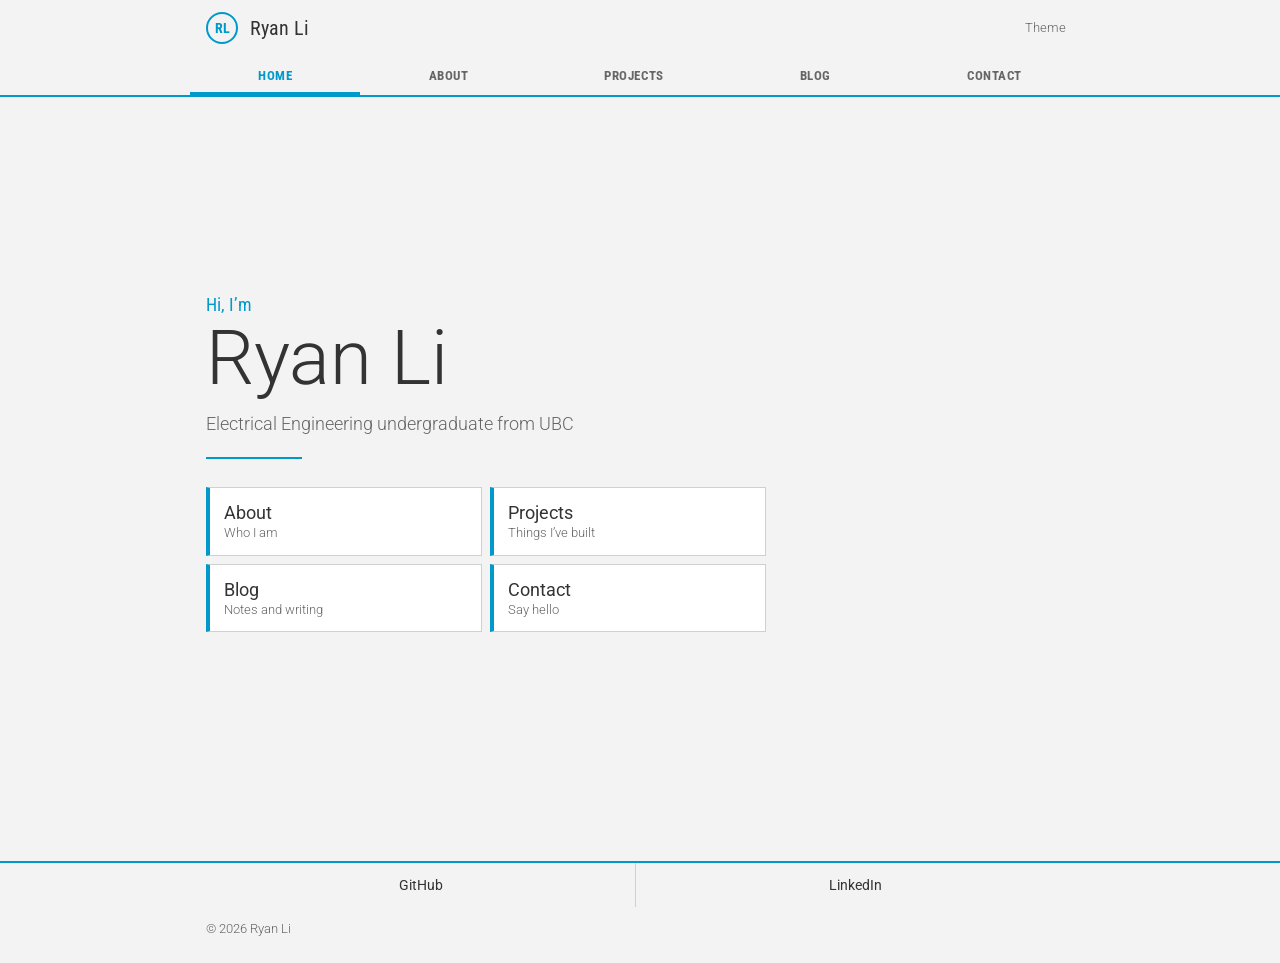
<file: index.html>
<!DOCTYPE html>
<html lang="en">
<head>
<meta charset="utf-8">
<meta name="viewport" content="width=device-width, initial-scale=1, viewport-fit=cover">
<title>Portfolio</title>
<link href="https://fonts.googleapis.com/css2?family=Roboto:wght@300;400;500&family=Roboto+Condensed:wght@400;700&display=swap" rel="stylesheet">
<link rel="stylesheet" href="styles.css">
</head>
<body>
<!-- Page shell. Text and sections are generated from content.js by app.js. -->
<header class="bar">
  <div class="title">
    <div class="logo" id="logo" aria-hidden="true"></div>
    <h1 id="site-name"></h1>
    <button class="theme" id="theme" type="button" aria-expanded="false" aria-controls="panel">Theme</button>
  </div>
  <div class="panel" id="panel" hidden>
    <h4>Mode</h4>
    <button class="pbtn" id="mode" type="button">System</button>
    <h4>Accent color</h4>
    <div class="swatches" id="swatches"></div>
    <label class="custom">Custom <input type="color" id="custom" value="#33b5e5"></label>
    <button class="pbtn" id="reset" type="button">Reset</button>
  </div>
  <nav class="tabs" id="tabs" role="tablist" aria-label="Sections"></nav>
</header>
<main id="main"></main>
<footer id="footer"></footer>

<script src="content.js"></script>
<script src="theme.js"></script>
<script src="app.js"></script>
</body>
</html>
</file>
<file: styles.css>
/* styles.css: colors live in the :root tokens (dark default, light overrides).
   Sections: action bar + tabs, home, lists, skills, buttons, theme panel, footer. */
:root{
  --bg:#000; --surface:#1a1a1a; --surface2:#262626; --line:#333; --text:#fff; --muted:#a8a8a8;
  --blue:#33b5e5; --blue-dark:#0099cc; --glow:rgba(51,181,229,.25);
  box-sizing:border-box; padding-top:env(safe-area-inset-top,0px); padding-bottom:env(safe-area-inset-bottom,0px);
  color-scheme:dark;
}
@media (prefers-color-scheme:light){
  :root:not([data-theme="dark"]){--bg:#f3f3f3;--surface:#fff;--surface2:#e5e5e5;--line:#d0d0d0;--text:#333;--muted:#666;--blue:#0099cc;--blue-dark:#33b5e5;--glow:rgba(0,153,204,.2);color-scheme:light}
}
:root[data-theme="light"]{--bg:#f3f3f3;--surface:#fff;--surface2:#e5e5e5;--line:#d0d0d0;--text:#333;--muted:#666;--blue:#0099cc;--blue-dark:#33b5e5;--glow:rgba(0,153,204,.2);color-scheme:light}
*{box-sizing:border-box}
html{scroll-padding-top:calc(env(safe-area-inset-top,0px) + 100px)}
body{margin:0;background:var(--bg);color:var(--text);font:300 16px/1.5 Roboto,"Helvetica Neue",Arial,sans-serif}
body::before{content:"";position:fixed;inset:0 0 auto;height:env(safe-area-inset-top,0px);background:var(--bg);z-index:10}
a{color:var(--blue);text-decoration:none}

/* Action bar + tabs */
.bar{position:sticky;top:env(safe-area-inset-top,0px);z-index:9;background:var(--bg);border-bottom:2px solid var(--blue)}
.title{display:flex;align-items:center;gap:12px;height:56px;padding:0 16px;max-width:900px;margin:0 auto}
.logo{width:32px;height:32px;border:2px solid var(--blue);border-radius:50%;display:grid;place-items:center;font:700 14px "Roboto Condensed",Roboto,sans-serif;color:var(--blue)}
.title h1{font:400 20px "Roboto Condensed",Roboto,sans-serif;margin:0;flex:1}
.theme{background:none;border:0;color:var(--muted);font:inherit;font-size:13px;cursor:pointer;padding:8px}
.theme:hover,.theme:focus-visible{color:var(--blue)}
.tabs{display:flex;max-width:900px;margin:0 auto;overflow-x:auto;scrollbar-width:none}
.tabs a{flex:1 0 auto;text-align:center;padding:12px 16px 9px;font:700 13px "Roboto Condensed",Roboto,sans-serif;letter-spacing:.04em;text-transform:uppercase;color:var(--muted);border-bottom:3px solid transparent}
.tabs a:hover{background:var(--glow)}
.tabs a[aria-selected="true"]{color:var(--blue);border-bottom-color:var(--blue)}
a:focus-visible,button:focus-visible{outline:2px solid var(--blue);outline-offset:-2px}

main{max-width:900px;margin:0 auto;padding:16px}
section{display:none}
section.on{display:block}

/* Holo section header: blue caps with blue rule */
h2{font:700 14px "Roboto Condensed",Roboto,sans-serif;text-transform:uppercase;letter-spacing:.04em;color:var(--blue);margin:28px 0 12px;padding-bottom:4px;border-bottom:2px solid var(--blue)}
h2:first-child{margin-top:8px}

.hero{display:flex;gap:20px;align-items:center;padding:8px 0 4px}
.avatar{width:250px;height:250px;flex:none;background:var(--surface2);border:1px solid var(--line);display:grid;place-items:center;font:300 40px Roboto,sans-serif;color:var(--blue)}
.hero h3{font:300 34px/1.1 Roboto,sans-serif;margin:0 0 4px}
.hero p{margin:0;color:var(--muted)}
p{max-width:65ch}

/* Home */
.home{min-height:calc(100vh - 200px);display:flex;flex-direction:column;justify-content:center;padding:24px 0}
.home .hi{color:var(--blue);font:400 18px "Roboto Condensed",Roboto,sans-serif;margin:0 0 4px}
.home h3{font:300 clamp(40px,10vw,76px)/1.05 Roboto,sans-serif;margin:0 0 12px}
.home .role{color:var(--muted);font-size:18px;margin:0 0 20px;max-width:40ch}
.home hr{border:0;border-top:2px solid var(--blue);width:96px;margin:0 0 28px}
.tiles{display:grid;grid-template-columns:repeat(2,1fr);gap:8px;max-width:560px}
.tile{display:block;background:var(--surface);border:1px solid var(--line);border-left:4px solid var(--blue);padding:14px 14px 12px;color:var(--text)}
.tile b{display:block;font:400 18px Roboto,sans-serif}
.tile span{display:block;color:var(--muted);font-size:13px}
.tile:hover,.tile:focus-visible{background:var(--glow)}
.tile:active{background:var(--blue);color:#fff}
.tile:active span{color:#fff}

/* Holo list items */
.list{list-style:none;margin:0;padding:0}
.list li{border-bottom:1px solid var(--line)}
.item{display:block;padding:14px 8px;color:inherit}
.item:hover,.item:focus-visible{background:var(--glow)}
.item:active{background:var(--blue);color:#fff}
.item b{display:block;font:400 18px Roboto,sans-serif}
.item span{display:block;color:var(--muted);font-size:14px}
.item .meta{color:var(--blue);font-size:13px;margin-top:4px}

/* Holo progress bars */
.skill{margin:0 0 18px}
.skill div{display:flex;justify-content:space-between;font-size:14px;margin-bottom:6px}
.skill i{display:block;height:6px;background:var(--surface2)}
.skill i u{display:block;height:100%;background:var(--blue);text-decoration:none}

/* Holo buttons */
.btns{display:flex;gap:0;margin-top:20px;border:1px solid var(--line)}
.btn{flex:1;text-align:center;padding:14px 8px;background:var(--surface);color:var(--text);font:400 14px Roboto,sans-serif;border-right:1px solid var(--line)}
.btn:last-child{border-right:0}
.btn:hover,.btn:focus-visible{background:var(--glow);color:var(--blue)}
.btn.primary{color:var(--blue)}
/* Theme panel */
.panel{position:absolute;right:8px;top:54px;width:260px;max-width:calc(100% - 16px);background:var(--surface);border:1px solid var(--line);border-top:2px solid var(--blue);padding:4px 14px 14px;z-index:11}
.panel h4{font:700 12px "Roboto Condensed",Roboto,sans-serif;text-transform:uppercase;letter-spacing:.04em;color:var(--blue);margin:14px 0 8px}
.pbtn{width:100%;padding:10px;background:var(--surface2);color:var(--text);border:1px solid var(--line);font:400 14px Roboto,sans-serif;cursor:pointer}
.pbtn:hover,.pbtn:focus-visible{background:var(--glow);color:var(--blue)}
#reset{margin-top:14px}
.swatches{display:flex;gap:8px;flex-wrap:wrap}
.sw{width:36px;height:36px;border:2px solid transparent;outline:1px solid var(--line);outline-offset:-1px;cursor:pointer;padding:0}
.sw[aria-pressed="true"]{border-color:var(--text);outline-color:var(--bg)}
.custom{display:flex;justify-content:space-between;align-items:center;margin-top:12px;font-size:14px}
.custom input{width:56px;height:32px;border:1px solid var(--line);background:none;padding:2px;cursor:pointer}

/* Footer */
footer{margin:32px 0 0;padding:0 0 24px;border-top:2px solid var(--blue)}   /* full-width line */
.socials,footer p{width:calc(100% - 32px);max-width:868px;margin-left:auto;margin-right:auto}
.socials{display:flex;flex-wrap:wrap}
.socials a{flex:1 0 auto;text-align:center;padding:14px 12px;color:var(--text);font:400 14px Roboto,sans-serif;border-right:1px solid var(--line)}
.socials a:last-child{border-right:0}
.socials a:hover,.socials a:focus-visible{background:var(--glow);color:var(--blue)}
.socials a:active{background:var(--blue);color:#fff}
footer p{color:var(--muted);font-size:13px;margin-top:12px;margin-bottom:0}
@media (max-width:520px){.socials a{flex-basis:50%;border-bottom:1px solid var(--line)}.socials a:nth-child(2n){border-right:0}}
@media (max-width:520px){.hero{flex-direction:column;align-items:flex-start}.btns{flex-direction:column}.btn{border-right:0;border-bottom:1px solid var(--line)}.btn:last-child{border-bottom:0}}
@media (prefers-reduced-motion:no-preference){section.on{animation:in .2s ease-out}@keyframes in{from{opacity:0}to{opacity:1}}}

/* Non-link list items shouldn't look clickable */
div.item:hover{background:none}
div.item:active{background:none;color:inherit}

/* Blog post view */
.back{display:inline-block;padding:8px 0;font:400 14px Roboto,sans-serif}
.post h3{font:400 20px Roboto,sans-serif;margin:24px 0 8px}
.post h3.post-title{font:300 32px/1.15 Roboto,sans-serif;margin:8px 0 4px}
.post .post-date{color:var(--blue);font-size:13px;margin:0 0 20px}
.post p{margin:0 0 16px;line-height:1.7}

/* Blog tags */
.chips{display:flex;flex-wrap:wrap;gap:8px;margin:0 0 16px}
.chip{padding:6px 14px;border:1px solid var(--line);background:var(--surface);color:var(--text);font:400 13px Roboto,sans-serif}
.chip:hover,.chip:focus-visible{background:var(--glow);color:var(--blue)}
.chip[aria-pressed="true"]{border-color:var(--blue);color:var(--blue);background:var(--glow)}

/* Projects: list thumbnails + project page cover */
.item.with-thumb{display:flex;gap:14px;align-items:center}
.thumb{width:96px;height:72px;flex:none;object-fit:cover;background:var(--surface2);border:1px solid var(--line)}
.thumb.ph{display:grid;place-items:center;font:300 30px Roboto,sans-serif;color:var(--blue)}
.cover{display:block;width:100%;max-height:360px;object-fit:cover;border:1px solid var(--line);margin:0 0 16px}
@media (max-width:520px){.thumb{width:76px;height:60px}}

/* Header picture (set logo in content.js) */
.logo{overflow:hidden}
.logo img{display:block;width:100%;height:100%;object-fit:cover}

/* Pictures inside posts and project pages */
.fig{margin:20px 0}
.fig img{display:block;max-width:100%;height:auto;border:1px solid var(--line)}
.fig figcaption{color:var(--muted);font-size:13px;margin-top:6px}

/* Project groups (In progress / years) */
.group{margin:24px 0 0;padding:0 8px;font:700 13px "Roboto Condensed",Roboto,sans-serif;text-transform:uppercase;letter-spacing:.04em;color:var(--muted)}

/* Project filter dropdowns */
.filters{display:flex;flex-wrap:wrap;gap:12px;align-items:flex-end;margin:0 0 16px}
.filters label{display:flex;flex-direction:column;gap:4px;font:700 12px "Roboto Condensed",Roboto,sans-serif;text-transform:uppercase;letter-spacing:.04em;color:var(--blue)}
.filters select{min-width:150px;padding:9px 26px 9px 10px;-webkit-appearance:none;appearance:none;background:linear-gradient(135deg,transparent 50%,var(--blue) 50%) no-repeat right bottom/9px 9px border-box,var(--surface);color:var(--text);border:1px solid var(--line);border-bottom:2px solid var(--blue);border-radius:0;font:400 14px Roboto,sans-serif}
.filters select:focus-visible{outline:2px solid var(--blue);outline-offset:-2px}
.filters .clear{padding:10px 4px;font-size:14px}
.filters + .pgroup .group{margin-top:12px}

.avatar{overflow:hidden}
.avatar img{display:block;width:100%;height:100%;object-fit:cover}
</file>
